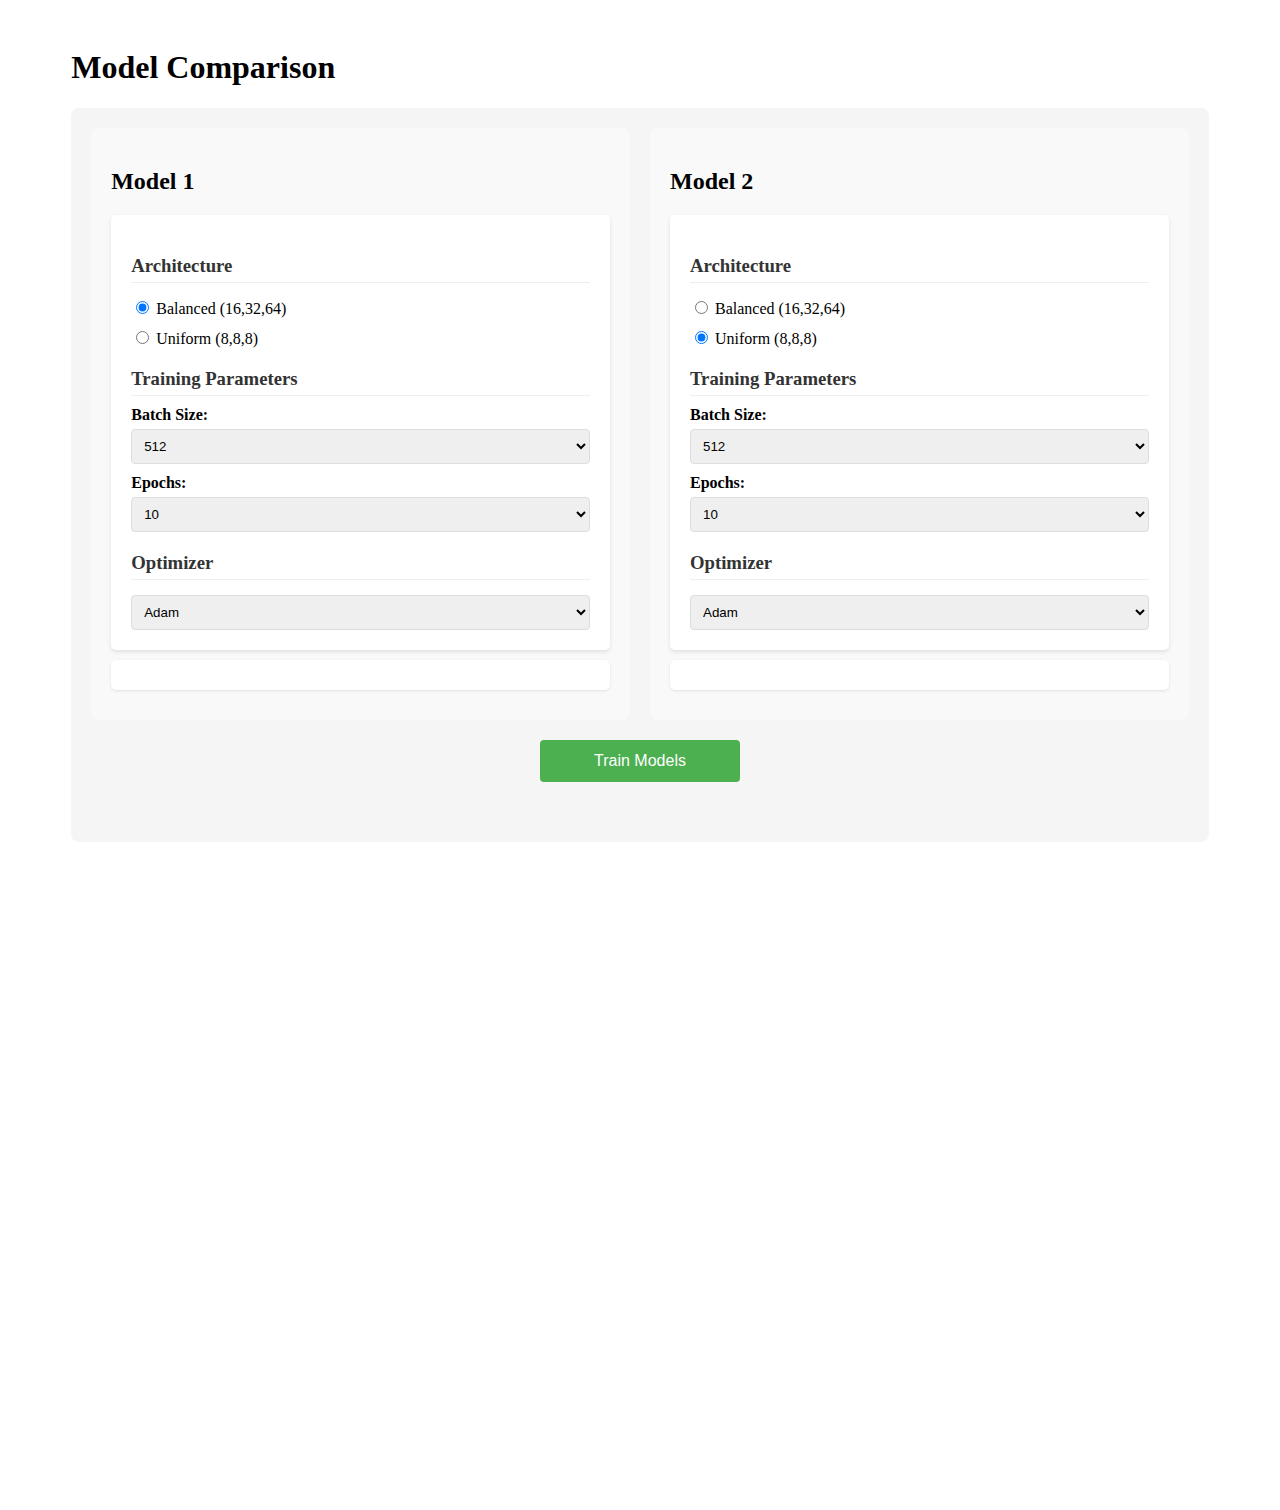
<file: mnist_cnn/templates/monitor.html>
<!DOCTYPE html>
<html>
<head>
    <title>Model Comparison Monitor</title>
    <script src="https://cdn.plot.ly/plotly-latest.min.js"></script>
    <style>
        .container {
            width: 90%;
            margin: auto;
            padding: 20px;
        }
        .plot {
            margin-bottom: 20px;
            height: 600px;
        }
        .config-panel {
            background: #f5f5f5;
            padding: 20px;
            border-radius: 8px;
            margin-bottom: 20px;
        }
        .models-container {
            display: flex;
            justify-content: space-between;
            gap: 20px;
        }
        .config-section {
            flex: 1;
            background: #f9f9f9;
            border-radius: 8px;
            padding: 20px;
        }
        .model-config {
            background: white;
            padding: 20px;
            border-radius: 5px;
            box-shadow: 0 2px 4px rgba(0,0,0,0.1);
        }
        .radio-group {
            margin: 15px 0;
        }
        .radio-group label {
            display: block;
            margin: 10px 0;
            cursor: pointer;
        }
        .param-group {
            margin: 10px 0;
        }
        .param-group label {
            display: inline-block;
            width: 100px;
            font-weight: bold;
        }
        .param-select, .optimizer-select {
            width: 100%;
            padding: 8px;
            border-radius: 4px;
            border: 1px solid #ddd;
            margin-top: 5px;
        }
        button {
            display: block;
            width: 200px;
            margin: 20px auto;
            padding: 12px 20px;
            background: #4CAF50;
            color: white;
            border: none;
            border-radius: 4px;
            cursor: pointer;
            font-size: 16px;
        }
        button:hover {
            background: #45a049;
        }
        .status {
            text-align: center;
            margin-top: 10px;
            padding: 10px;
            border-radius: 4px;
        }
        .model-status {
            background: white;
            padding: 15px;
            border-radius: 5px;
            margin: 10px 0;
            box-shadow: 0 1px 3px rgba(0,0,0,0.1);
        }
        h3 {
            margin-top: 20px;
            margin-bottom: 10px;
            color: #333;
            border-bottom: 1px solid #eee;
            padding-bottom: 5px;
        }
        .progress-info {
            margin: 10px 0;
            padding: 10px;
            background: #f8f9fa;
            border-radius: 4px;
            border-left: 4px solid #4CAF50;
        }
        
        .progress-info strong {
            color: #2c3e50;
            display: block;
            margin-bottom: 5px;
        }
        
        .model-status {
            background: white;
            padding: 15px;
            border-radius: 5px;
            margin: 10px 0;
            box-shadow: 0 1px 3px rgba(0,0,0,0.1);
        }
        .loading {
            position: fixed;
            top: 50%;
            left: 50%;
            transform: translate(-50%, -50%);
            background: rgba(0, 0, 0, 0.8);
            color: white;
            padding: 20px;
            border-radius: 8px;
            z-index: 1000;
        }
    </style>
</head>
<body>
    <div class="container">
        <h1>Model Comparison</h1>
        
        <div class="config-panel">
            <div class="models-container">
                <!-- Model 1 Configuration -->
                <div class="config-section">
                    <h2>Model 1</h2>
                    <div class="model-config">
                        <h3>Architecture</h3>
                        <div class="radio-group">
                            <label>
                                <input type="radio" name="model1" value="balanced" checked> 
                                Balanced (16,32,64)
                            </label>
                            <label>
                                <input type="radio" name="model1" value="uniform"> 
                                Uniform (8,8,8)
                            </label>
                        </div>
                        
                        <h3>Training Parameters</h3>
                        <div class="param-group">
                            <label for="batch-size1">Batch Size:</label>
                            <select id="batch-size1" class="param-select">
                                <option value="32">32</option>
                                <option value="64">64</option>
                                <option value="128">128</option>
                                <option value="256">256</option>
                                <option value="512" selected>512</option>
                            </select>
                        </div>
                        <div class="param-group">
                            <label for="epochs1">Epochs:</label>
                            <select id="epochs1" class="param-select">
                                <option value="5">5</option>
                                <option value="10" selected>10</option>
                                <option value="15">15</option>
                                <option value="20">20</option>
                                <option value="25">25</option>
                            </select>
                        </div>
                        
                        <h3>Optimizer</h3>
                        <select class="optimizer-select" id="optimizer1">
                            <option value="adam">Adam</option>
                            <option value="sgd">SGD with Momentum</option>
                            <option value="rmsprop">RMSprop</option>
                            <option value="adamw">AdamW</option>
                        </select>
                    </div>
                    <div class="model-status" id="model1-status"></div>
                </div>

                <!-- Model 2 Configuration -->
                <div class="config-section">
                    <h2>Model 2</h2>
                    <div class="model-config">
                        <h3>Architecture</h3>
                        <div class="radio-group">
                            <label>
                                <input type="radio" name="model2" value="balanced"> 
                                Balanced (16,32,64)
                            </label>
                            <label>
                                <input type="radio" name="model2" value="uniform" checked> 
                                Uniform (8,8,8)
                            </label>
                        </div>
                        
                        <h3>Training Parameters</h3>
                        <div class="param-group">
                            <label for="batch-size2">Batch Size:</label>
                            <select id="batch-size2" class="param-select">
                                <option value="32">32</option>
                                <option value="64">64</option>
                                <option value="128">128</option>
                                <option value="256">256</option>
                                <option value="512" selected>512</option>
                            </select>
                        </div>
                        <div class="param-group">
                            <label for="epochs2">Epochs:</label>
                            <select id="epochs2" class="param-select">
                                <option value="5">5</option>
                                <option value="10" selected>10</option>
                                <option value="15">15</option>
                                <option value="20">20</option>
                                <option value="25">25</option>
                            </select>
                        </div>
                        
                        <h3>Optimizer</h3>
                        <select class="optimizer-select" id="optimizer2">
                            <option value="adam">Adam</option>
                            <option value="sgd">SGD with Momentum</option>
                            <option value="rmsprop">RMSprop</option>
                            <option value="adamw">AdamW</option>
                        </select>
                    </div>
                    <div class="model-status" id="model2-status"></div>
                </div>
            </div>
            
            <button onclick="startTraining()">Train Models</button>
            <div id="status" class="status"></div>
        </div>

        <div id="combinedPlot" class="plot"></div>
        <div id="loading" class="loading" style="display: none;">
            Training in progress...
        </div>
    </div>

    <script>
        const CONFIGS = {
            'balanced': [16, 32, 64],
            'uniform': [8, 8, 8]
        };

        function updateStatus(data) {
            fetch('/status')
                .then(response => response.json())
                .then(trainingStatus => {
                    for (let modelName of ['model1', 'model2']) {
                        const statusDiv = document.getElementById(`${modelName}-status`);
                        const modelData = data[modelName];
                        
                        if (modelData && modelData.training_params) {
                            const progress = modelData.progress;
                            const params = modelData.training_params;
                            const config = modelData.config;
                            
                            let statusHTML = `
                                <div class="progress-info">
                                    <strong>Configuration:</strong><br>
                                    Architecture: ${config.architecture.join(',')}<br>
                                    Optimizer: ${config.optimizer}<br>
                                    Batch Size: ${params.batch_size}<br>
                                    Total Epochs: ${params.total_epochs}
                                </div>
                            `;

                            if (trainingStatus.is_training && trainingStatus.current_model === modelName) {
                                statusHTML += `
                                    <div class="progress-info">
                                        <strong>Progress:</strong><br>
                                        Current Epoch: ${progress.current_epoch}/${params.total_epochs}<br>
                                        Completion: ${progress.completion_percentage.toFixed(1)}%<br>
                                        Remaining: ${progress.epochs_remaining} epochs
                                    </div>
                                `;
                            } else if (progress.current_epoch >= params.total_epochs) {
                                statusHTML += `
                                    <div class="progress-info">
                                        <strong>Status:</strong> Training Complete
                                    </div>
                                `;
                            } else {
                                statusHTML += `
                                    <div class="progress-info">
                                        <strong>Status:</strong> Waiting...
                                    </div>
                                `;
                            }
                            
                            statusDiv.innerHTML = statusHTML;
                        } else {
                            statusDiv.innerHTML = `
                                <div class="progress-info">
                                    <strong>Status:</strong> Not started
                                </div>
                            `;
                        }
                    }
                });
        }

        function startTraining() {
            document.getElementById('loading').style.display = 'block';
            const model1Type = document.querySelector('input[name="model1"]:checked').value;
            const model2Type = document.querySelector('input[name="model2"]:checked').value;
            
            const config1 = CONFIGS[model1Type];
            const config2 = CONFIGS[model2Type];

            const trainingData = {
                model1: {
                    architecture: config1,
                    optimizer: document.getElementById('optimizer1').value,
                    training_params: {
                        batch_size: parseInt(document.getElementById('batch-size1').value),
                        epochs: parseInt(document.getElementById('epochs1').value)
                    }
                },
                model2: {
                    architecture: config2,
                    optimizer: document.getElementById('optimizer2').value,
                    training_params: {
                        batch_size: parseInt(document.getElementById('batch-size2').value),
                        epochs: parseInt(document.getElementById('epochs2').value)
                    }
                }
            };

            document.getElementById('status').innerHTML = 'Starting training...';
            
            fetch('/train', {
                method: 'POST',
                headers: {
                    'Content-Type': 'application/json',
                },
                body: JSON.stringify(trainingData)
            })
            .then(response => response.json())
            .then(data => {
                document.getElementById('status').innerHTML = data.message;
                document.getElementById('loading').style.display = 'none';
            });
        }

        function updatePlots() {
            fetch('/get_logs')
                .then(response => response.json())
                .then(data => {
                    updateStatus(data);
                    
                    const traces = [];
                    
                    // Model 1 traces
                    if (data.model1 && data.model1.epochs.length > 0) {
                        const model1Name = `Model 1 (${data.model1.config.optimizer}, BS:${data.model1.training_params.batch_size})`;
                        traces.push({
                            x: data.model1.epochs,
                            y: data.model1.losses,
                            mode: 'lines+markers',
                            name: `${model1Name} Loss`,
                            line: {
                                color: 'rgb(219, 64, 82)',
                                width: 2
                            },
                            yaxis: 'y1'
                        });

                        traces.push({
                            x: data.model1.epochs,
                            y: data.model1.accuracies,
                            mode: 'lines+markers',
                            name: `${model1Name} Accuracy`,
                            line: {
                                color: 'rgb(55, 128, 191)',
                                width: 2
                            },
                            yaxis: 'y2'
                        });
                    }

                    // Model 2 traces
                    if (data.model2 && data.model2.epochs.length > 0) {
                        const model2Name = `Model 2 (${data.model2.config.optimizer}, BS:${data.model2.training_params.batch_size})`;
                        traces.push({
                            x: data.model2.epochs,
                            y: data.model2.losses,
                            mode: 'lines+markers',
                            name: `${model2Name} Loss`,
                            line: {
                                color: 'rgb(219, 64, 82)',
                                dash: 'dash',
                                width: 2
                            },
                            yaxis: 'y1'
                        });

                        traces.push({
                            x: data.model2.epochs,
                            y: data.model2.accuracies,
                            mode: 'lines+markers',
                            name: `${model2Name} Accuracy`,
                            line: {
                                color: 'rgb(55, 128, 191)',
                                dash: 'dash',
                                width: 2
                            },
                            yaxis: 'y2'
                        });
                    }

                    const layout = {
                        title: 'Model Comparison',
                        height: 600,
                        margin: { t: 50 },
                        showlegend: true,
                        xaxis: {
                            title: 'Epoch',
                            domain: [0.1, 0.9]
                        },
                        yaxis: {
                            title: 'Loss',
                            titlefont: {color: 'rgb(219, 64, 82)'},
                            tickfont: {color: 'rgb(219, 64, 82)'},
                            side: 'left'
                        },
                        yaxis2: {
                            title: 'Accuracy (%)',
                            titlefont: {color: 'rgb(55, 128, 191)'},
                            tickfont: {color: 'rgb(55, 128, 191)'},
                            overlaying: 'y',
                            side: 'right'
                        },
                        legend: {
                            x: 0.1,
                            y: 1.2,
                            orientation: 'h'
                        }
                    };

                    Plotly.newPlot('combinedPlot', traces, layout);
                });
        }

        // Update every second
        setInterval(updatePlots, 1000);
    </script>
</body>
</html>
</file>
